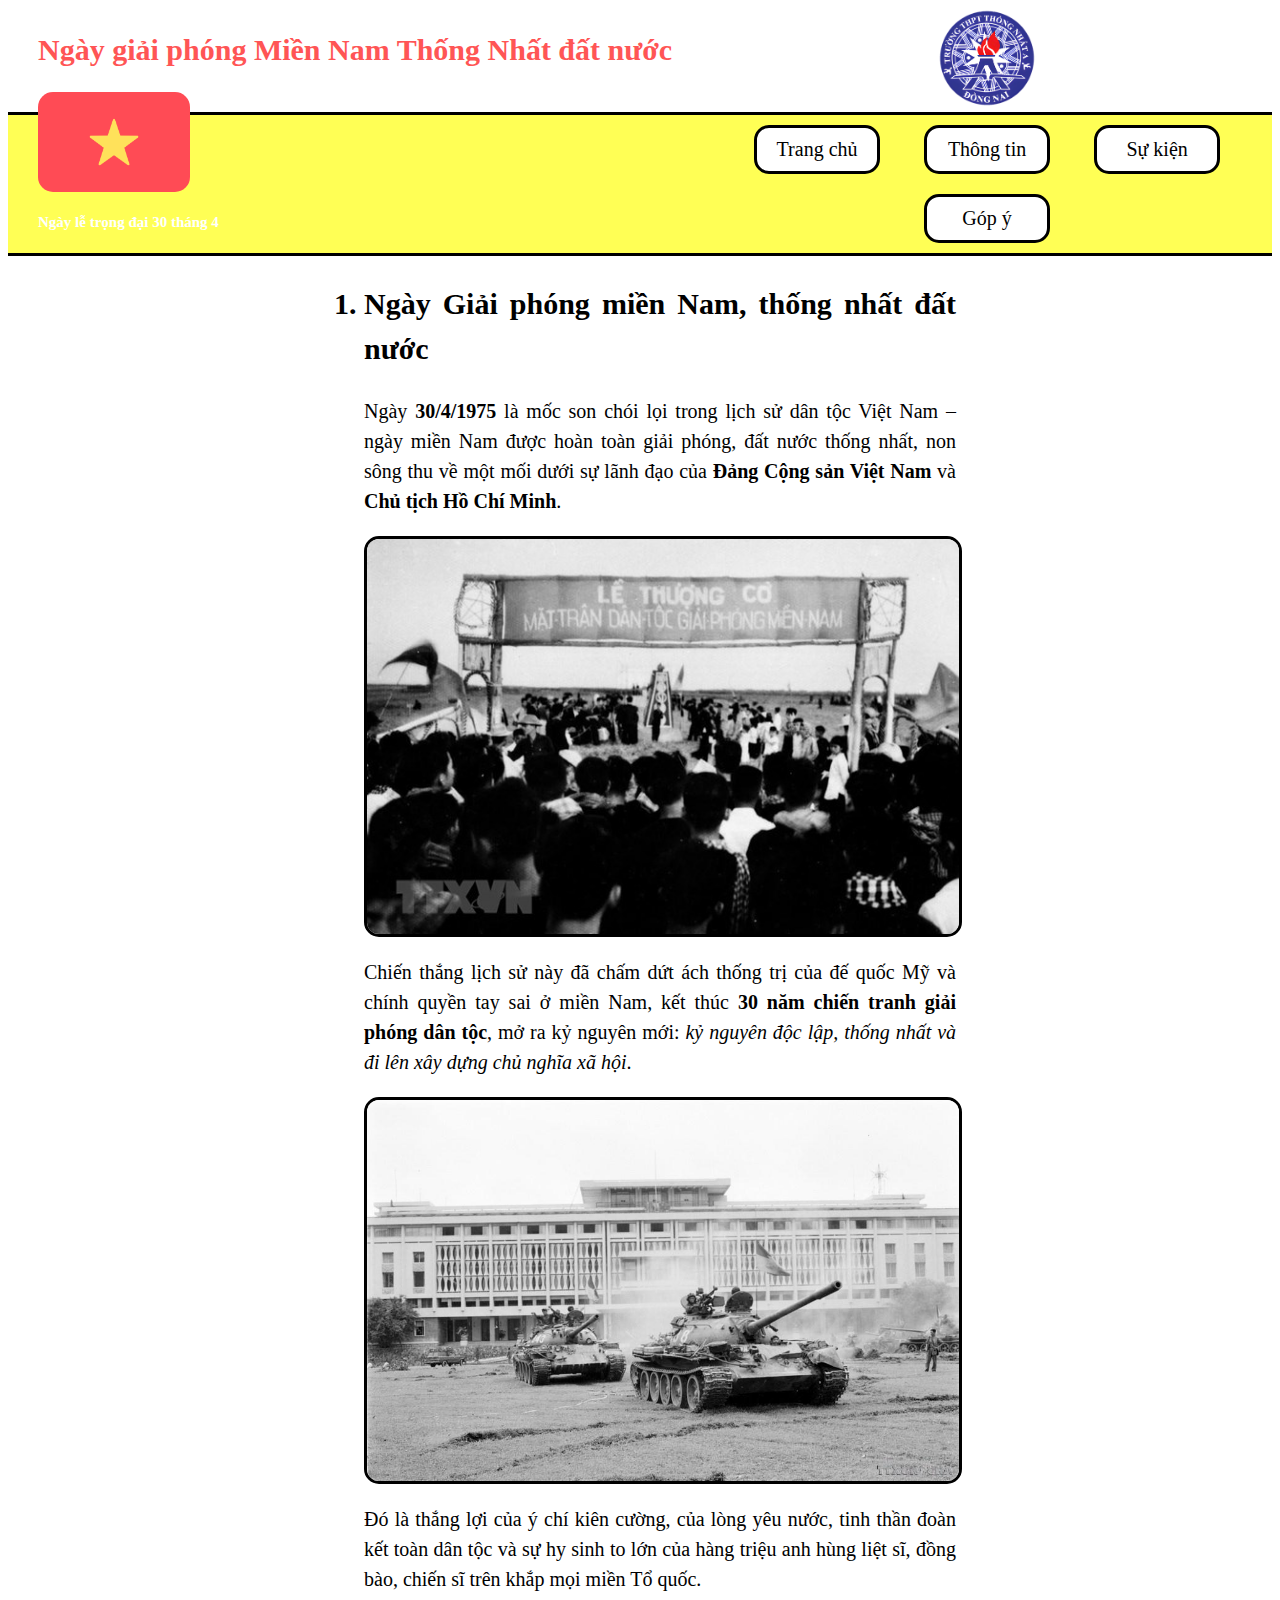
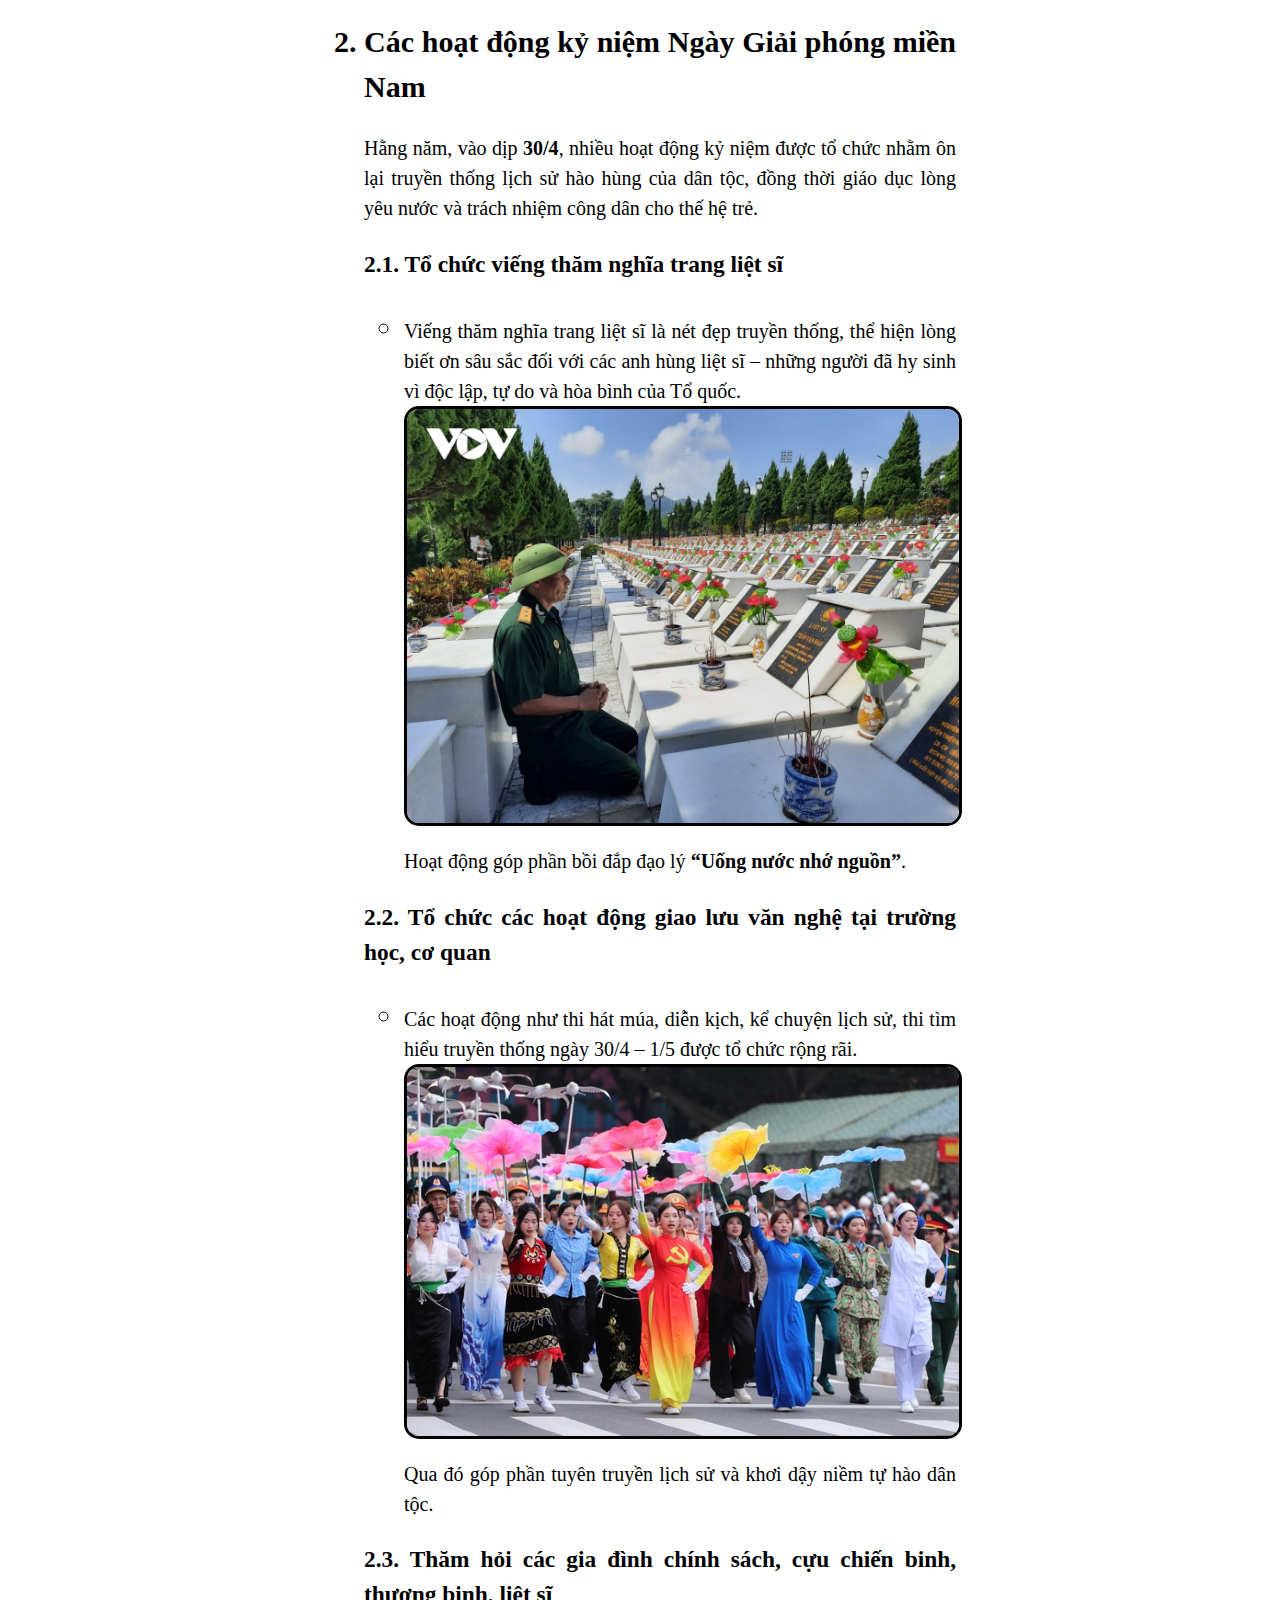
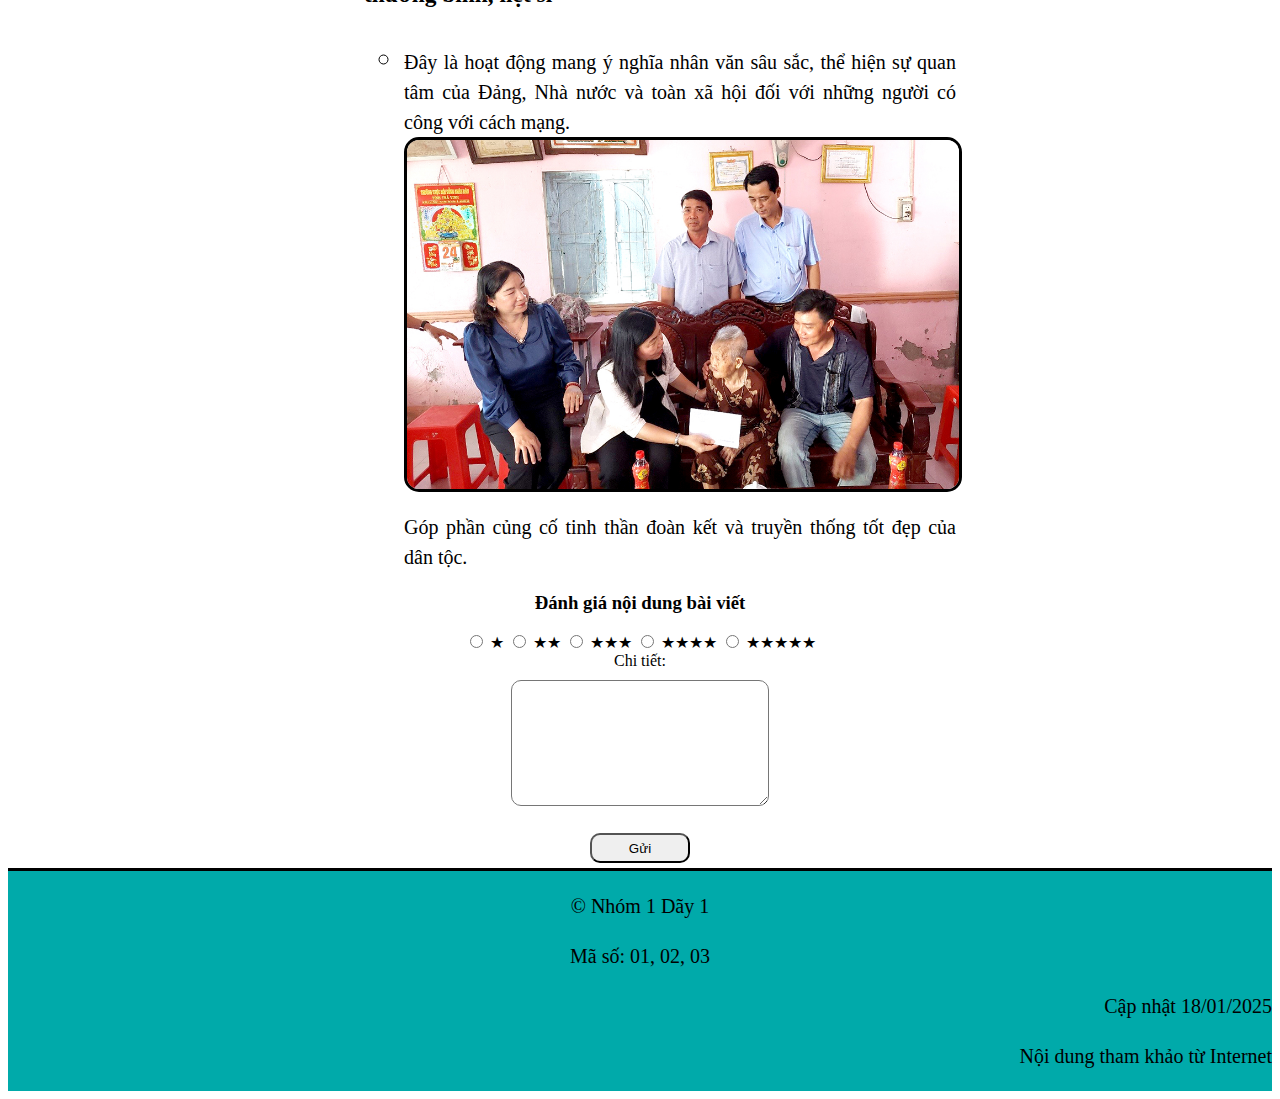
<file: index.html>
<!DOCTYPE html>
<html lang="en">

<head>
    <meta charset="UTF-8">
    <title>Dự án trang web</title>
    <style>
        .cont img {
            display: block;
            width: 100%;
            border-style: solid;
            border-radius: 15px;
        }

        .cont {
            width: 50%;
            display: block;
            margin: auto;
            /*Căn giữa (chúng em tìm hiểu kiến thức ngoài)*/
            text-align: justify;
        }

        p,
        li {
            line-height: 1.5;
            font-size: 20px;
        }

        li::marker {
            font-size: 30px;
            font-weight: bold;
        }
    </style>
    <link rel="stylesheet" href="style.css">
</head>

<body>
    <div class="header">
        <img src="src/logotna.png" class="logo" height="100px">
        <div class="wrap">
        <h2>Ngày giải phóng Miền Nam Thống Nhất đất nước</h2>
        <img src="src/vietnam.png" style="height: 100px;">
        <strong>
            <p>Ngày lễ trọng đại 30 tháng 4</p>
        </strong></div>
    </div>
    <div class="nav">
        <a href="index.html">Trang chủ</a>
        <a href="thongtin.html">Thông tin</a>
        <a href="baiviet.html">Sự kiện</a>
        <a href="gopy.html">Góp ý</a>
    </div>
    <div class="cont">
        <ol>
            <li>
                <h2>Ngày Giải phóng miền Nam, thống nhất đất nước</h2>
                <p>
                    Ngày <strong>30/4/1975</strong> là mốc son chói lọi trong lịch sử dân tộc Việt Nam –
                    ngày miền Nam được hoàn toàn giải phóng, đất nước thống nhất, non sông thu về một mối
                    dưới sự lãnh đạo của <strong>Đảng Cộng sản Việt Nam</strong> và
                    <strong>Chủ tịch Hồ Chí Minh</strong>.
                </p>
                <img src="src/mattran.jpg" alt="Thành lập Mặt trận Giải phóng Miền Nam">
                <p>
                    Chiến thắng lịch sử này đã chấm dứt ách thống trị của đế quốc Mỹ và chính quyền tay sai
                    ở miền Nam, kết thúc <strong>30 năm chiến tranh giải phóng dân tộc</strong>, mở ra
                    kỷ nguyên mới: <em>kỷ nguyên độc lập, thống nhất và đi lên xây dựng chủ nghĩa xã hội</em>.
                </p>
                <img src="src/dinhdoclap.jpg" alt="Xe tăng tiến vào dinh Độc Lập">
                <p>
                    Đó là thắng lợi của ý chí kiên cường, của lòng yêu nước, tinh thần đoàn kết toàn dân tộc
                    và sự hy sinh to lớn của hàng triệu anh hùng liệt sĩ, đồng bào, chiến sĩ trên khắp mọi
                    miền Tổ quốc.
                </p>
            </li>

            <li>
                <h2>Các hoạt động kỷ niệm Ngày Giải phóng miền Nam</h2>

                <p>
                    Hằng năm, vào dịp <strong>30/4</strong>, nhiều hoạt động kỷ niệm được tổ chức nhằm ôn lại
                    truyền thống lịch sử hào hùng của dân tộc, đồng thời giáo dục lòng yêu nước và trách
                    nhiệm công dân cho thế hệ trẻ.
                </p>

                <h3>2.1. Tổ chức viếng thăm nghĩa trang liệt sĩ</h3>
                <ul>
                    <li>
                        Viếng thăm nghĩa trang liệt sĩ là nét đẹp truyền thống, thể hiện lòng biết ơn sâu sắc
                        đối với các anh hùng liệt sĩ – những người đã hy sinh vì độc lập, tự do và hòa bình
                        của Tổ quốc.
                    </li>
                    <img src="src/nghiatranglietsi.webp" alt="Thăm viếng nghĩa trang liệt sĩ">
                    <p>
                        Hoạt động góp phần bồi đắp đạo lý
                        <strong>“Uống nước nhớ nguồn”</strong>.
                    </p>
                </ul>

                <h3>2.2. Tổ chức các hoạt động giao lưu văn nghệ tại trường học, cơ quan</h3>
                <ul>
                    <li>
                        Các hoạt động như thi hát múa, diễn kịch, kể chuyện lịch sử, thi tìm hiểu truyền thống
                        ngày 30/4 – 1/5 được tổ chức rộng rãi.
                    </li>
                    <img src="src/vannghe.webp" alt="Văn nghệ trong lễ kỉ niệm 50 năm">
                    <p>
                        Qua đó góp phần tuyên truyền lịch sử và khơi dậy niềm tự hào dân tộc.
                    </p>
                </ul>

                <h3>2.3. Thăm hỏi các gia đình chính sách, cựu chiến binh, thương binh, liệt sĩ</h3>
                <ul>
                    <li>
                        Đây là hoạt động mang ý nghĩa nhân văn sâu sắc, thể hiện sự quan tâm của Đảng,
                        Nhà nước và toàn xã hội đối với những người có công với cách mạng.
                    </li>
                    <img src="src/thamgiadinh.jpg" alt="Thăm bà mẹ Việt Nam anh hùng">
                    <p>
                        Góp phần củng cố tinh thần đoàn kết và truyền thống tốt đẹp của dân tộc.
                    </p>
                </ul>
            </li>
        </ol>
        <form action="phanhoi.html"  class="star">
            <h3>Đánh giá nội dung bài viết</h3>
            <label>
                <input type="radio" name="star" value="1"> ★
            </label>
            <label>
                <input type="radio" name="star" value="2"> ★★
            </label>
            <label>
                <input type="radio" name="star" value="3"> ★★★
            </label>
            <label>
                <input type="radio" name="star" value="4"> ★★★★
            </label>
            <label>
                <input type="radio" name="star" value="5"> ★★★★★
            </label><br>
            <label>Chi tiết: <br><textarea></textarea></label>
            <br><br>
            <input type="submit" class="submit" value="Gửi">
        </form>
    </div>
    <div class="footer">
            <p>© Nhóm 1 Dãy 1</p>
            <p>Mã số: 01, 02, 03</p>
            <p style="text-align: right;">Cập nhật 18/01/2025</p>
            <p style="text-align: right;">Nội dung tham khảo từ Internet</p>
    </div>
</body>

</html>
</file>
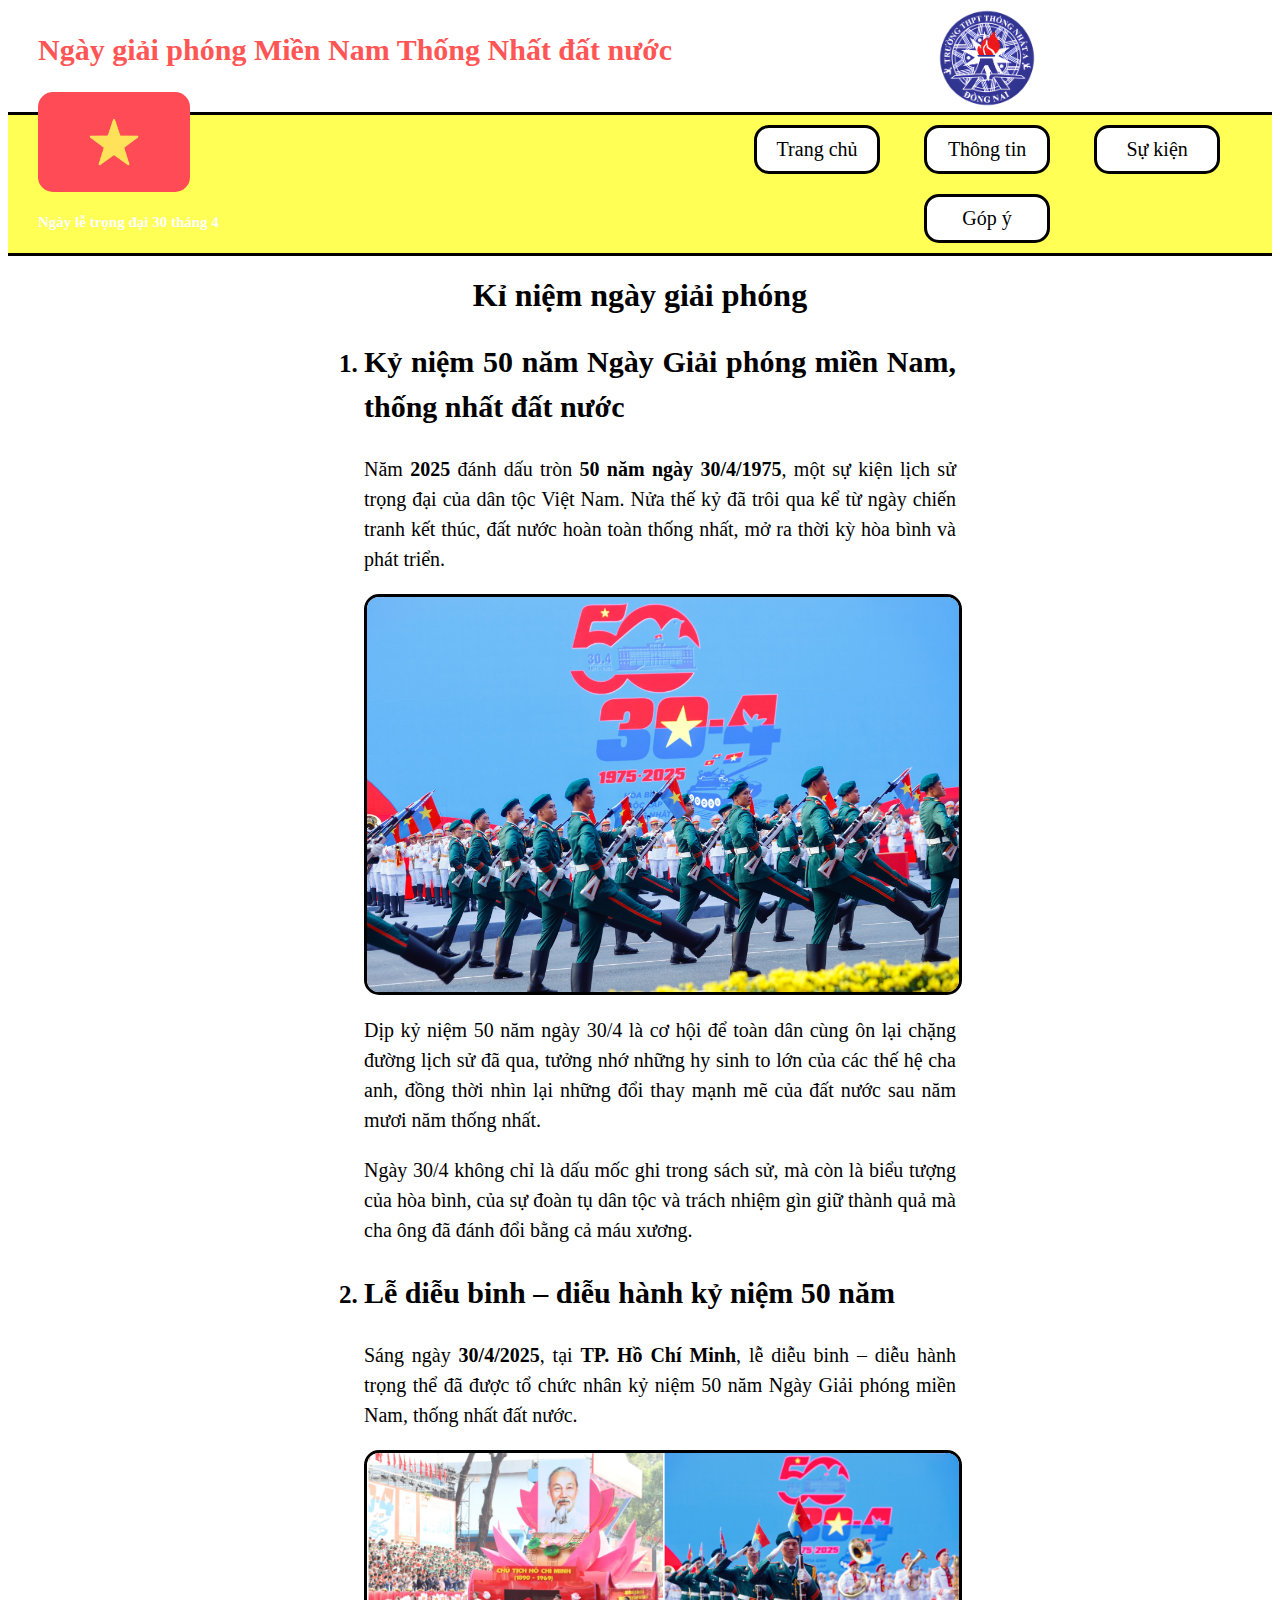
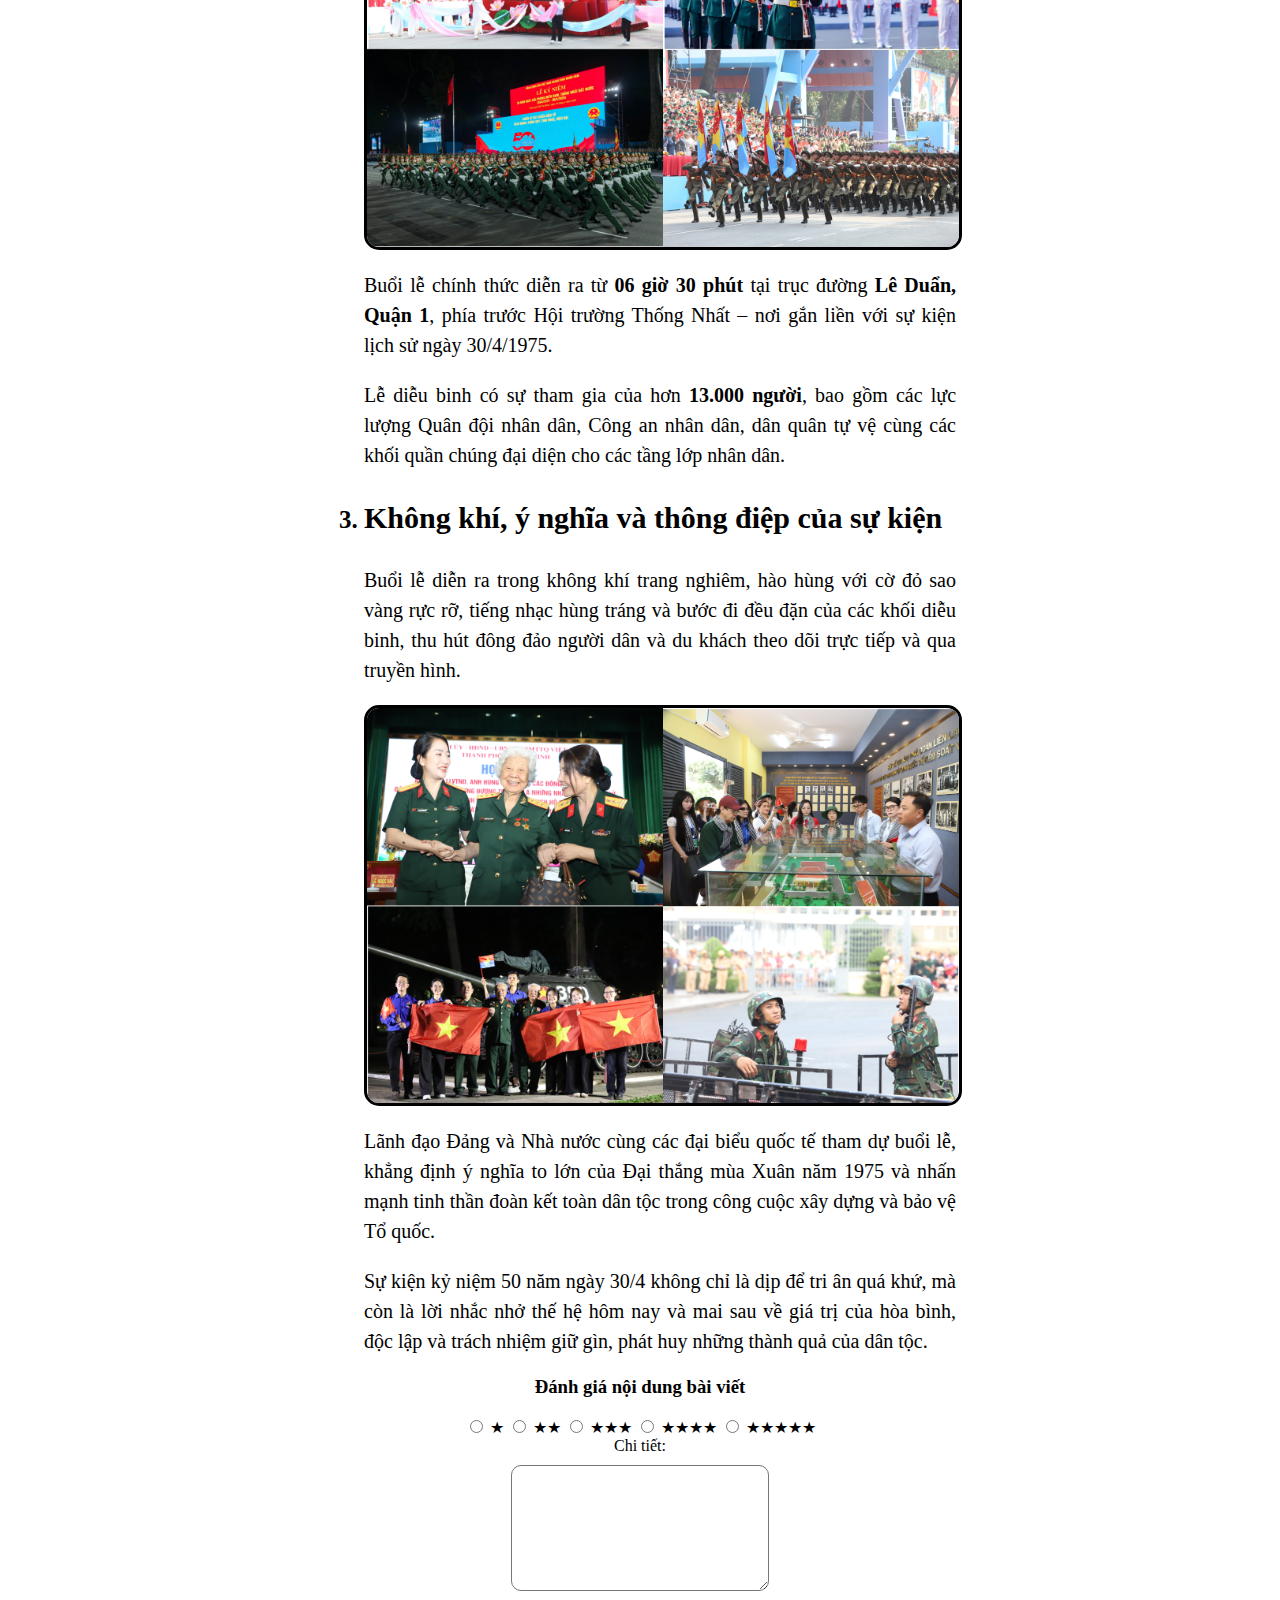
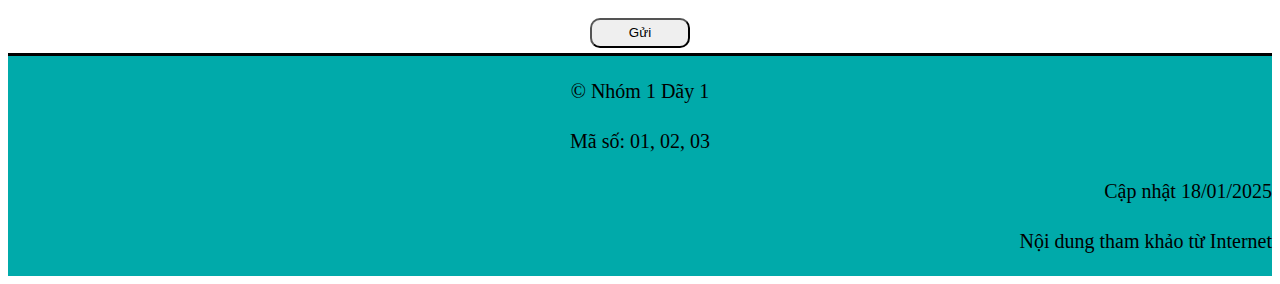
<file: baiviet.html>
<!DOCTYPE html>
<html lang="en">

<head>
    <meta charset="UTF-8">
    <title>Dự án trang web</title>
    <style>
        p,
        li {
            line-height: 1.5;
            font-size: 20px;
        }

        .cont img {
            display: block;
            width: 100%;
            border-style: solid;
            border-radius: 15px;
        }

        h1 {
            text-align: center;
        }

        li::marker {
            font-size: 25px;
            font-weight: bold;
        }

        .cont h2 {
            text-align: justify;
        }
    </style>
    <link rel="stylesheet" href="style.css">
</head>

<body>
    <div class="header">
        <img src="src/logotna.png" class="logo" height="100px">
        <div class="wrap">
        <h2>Ngày giải phóng Miền Nam Thống Nhất đất nước</h2>
        <img src="src/vietnam.png" style="height: 100px;">
        <strong>
            <p>Ngày lễ trọng đại 30 tháng 4</p>
        </strong></div>
    </div>
    <div class="nav">
        <a href="index.html">Trang chủ</a>
        <a href="thongtin.html">Thông tin</a>
        <a href="baiviet.html">Sự kiện</a>
        <a href="gopy.html">Góp ý</a>
    </div>
    <div class="cont">
        <h1>Kỉ niệm ngày giải phóng</h1>
        <ol>
            <li>
                <h2>Kỷ niệm 50 năm Ngày Giải phóng miền Nam, thống nhất đất nước</h2>

                <p>
                    Năm <strong>2025</strong> đánh dấu tròn <strong>50 năm ngày 30/4/1975</strong>,
                    một sự kiện lịch sử trọng đại của dân tộc Việt Nam. Nửa thế kỷ đã trôi qua kể từ ngày
                    chiến tranh kết thúc, đất nước hoàn toàn thống nhất, mở ra thời kỳ hòa bình và phát triển.
                </p>

                <img src="src/304-2025.jpg" alt="Kỷ niệm 50 năm ngày 30/4">

                <p>
                    Dịp kỷ niệm 50 năm ngày 30/4 là cơ hội để toàn dân cùng ôn lại chặng đường lịch sử đã qua,
                    tưởng nhớ những hy sinh to lớn của các thế hệ cha anh, đồng thời nhìn lại những đổi thay
                    mạnh mẽ của đất nước sau năm mươi năm thống nhất.
                </p>

                <p>
                    Ngày 30/4 không chỉ là dấu mốc ghi trong sách sử, mà còn là biểu tượng của hòa bình,
                    của sự đoàn tụ dân tộc và trách nhiệm gìn giữ thành quả mà cha ông đã đánh đổi
                    bằng cả máu xương.
                </p>
            </li>

            <li>
                <h2>Lễ diễu binh – diễu hành kỷ niệm 50 năm</h2>

                <p>
                    Sáng ngày <strong>30/4/2025</strong>, tại <strong>TP. Hồ Chí Minh</strong>,
                    lễ diễu binh – diễu hành trọng thể đã được tổ chức nhân kỷ niệm
                    50 năm Ngày Giải phóng miền Nam, thống nhất đất nước.
                </p>

                <img src="src/dieubinh2025.png" alt="Lễ diễu binh 30/4/2025">

                <p>
                    Buổi lễ chính thức diễn ra từ <strong>06 giờ 30 phút</strong> tại trục đường
                    <strong>Lê Duẩn, Quận 1</strong>, phía trước Hội trường Thống Nhất – nơi gắn liền
                    với sự kiện lịch sử ngày 30/4/1975.
                </p>

                <p>
                    Lễ diễu binh có sự tham gia của hơn <strong>13.000 người</strong>, bao gồm các lực lượng
                    Quân đội nhân dân, Công an nhân dân, dân quân tự vệ cùng các khối quần chúng đại diện
                    cho các tầng lớp nhân dân.
                </p>
            </li>

            <li>
                <h2>Không khí, ý nghĩa và thông điệp của sự kiện</h2>

                <p>
                    Buổi lễ diễn ra trong không khí trang nghiêm, hào hùng với cờ đỏ sao vàng rực rỡ,
                    tiếng nhạc hùng tráng và bước đi đều đặn của các khối diễu binh,
                    thu hút đông đảo người dân và du khách theo dõi trực tiếp và qua truyền hình.
                </p>

                <img src="src/kiniem.png" alt="Không khí lễ kỷ niệm 30/4">

                <p>
                    Lãnh đạo Đảng và Nhà nước cùng các đại biểu quốc tế tham dự buổi lễ,
                    khẳng định ý nghĩa to lớn của Đại thắng mùa Xuân năm 1975 và nhấn mạnh
                    tinh thần đoàn kết toàn dân tộc trong công cuộc xây dựng và bảo vệ Tổ quốc.
                </p>

                <p>
                    Sự kiện kỷ niệm 50 năm ngày 30/4 không chỉ là dịp để tri ân quá khứ,
                    mà còn là lời nhắc nhở thế hệ hôm nay và mai sau về giá trị của hòa bình,
                    độc lập và trách nhiệm giữ gìn, phát huy những thành quả của dân tộc.
                </p>
            </li>
        </ol>
        <form action="phanhoi.html" class="star">
            <h3>Đánh giá nội dung bài viết</h3>
            <label>
                <input type="radio" name="star" value="1"> ★
            </label>
            <label>
                <input type="radio" name="star" value="2"> ★★
            </label>
            <label>
                <input type="radio" name="star" value="3"> ★★★
            </label>
            <label>
                <input type="radio" name="star" value="4"> ★★★★
            </label>
            <label>
                <input type="radio" name="star" value="5"> ★★★★★
            </label><br>
            <label>Chi tiết: <br><textarea></textarea></label>
            <br><br>
            <input type="submit" class="submit" value="Gửi">
        </form>
    </div>
    <div class="footer">
            <p>© Nhóm 1 Dãy 1</p>
            <p>Mã số: 01, 02, 03</p>
            <p style="text-align: right;">Cập nhật 18/01/2025</p>
            <p style="text-align: right;">Nội dung tham khảo từ Internet</p>
    </div>
</body>

</html>
</file>
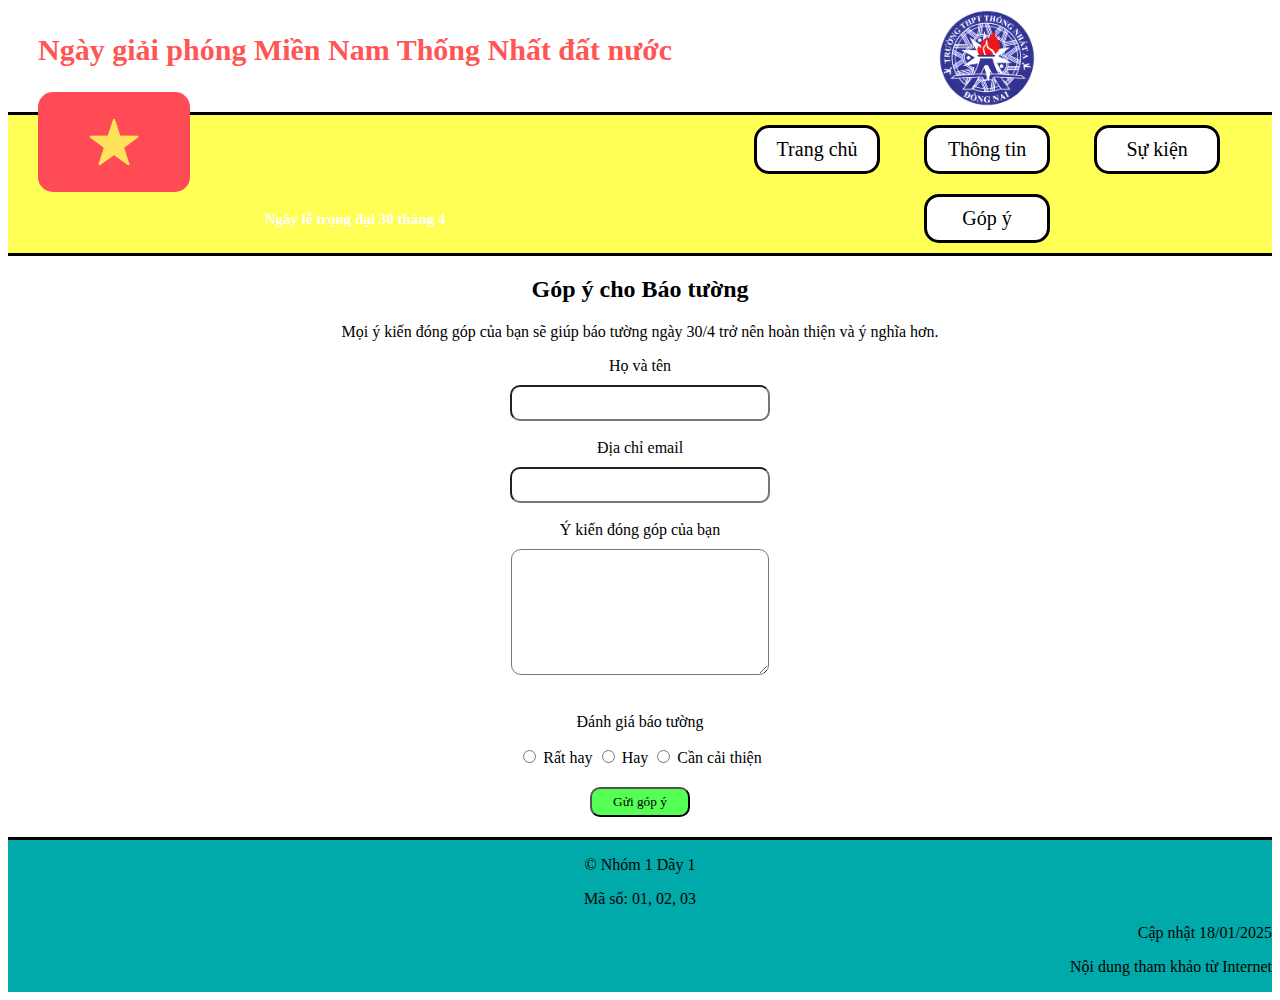
<file: gopy.html>
<!DOCTYPE html>
<html lang="en">

<head>
    <meta charset="UTF-8">
    <title>Dự án trang web</title>
    <style>
        h2 {
            text-align: center;
        }

        label {
            text-align: center;
            display: block;
        }

        p {
            text-align: center;
        }

        input {
            font-family: Cambria;
            text-align: center;
            border-radius: 10px;
        }

        .danhgia {
            text-align: center;
        }

        .radio {
            display: inline;
            margin: 6px auto;
        }

        .txt {
            width: 40%;
            height: 30px;
            margin-top: 10px;
        }

        textarea {
            width: 40%;
            height: 120px;
            margin-top: 10px;
            border-radius: 10px;
        }

        .nutsubmit {
            display: block;
            margin: 20px auto;
            width: 100px;
            height: 30px;
            background-color: #55ff55;
        }
    </style>
    <link rel="stylesheet" href="style.css">
</head>

<body>
    <div class="header">
        <img src="src/logotna.png" class="logo" height="100px">
        <div class="wrap">
        <h2>Ngày giải phóng Miền Nam Thống Nhất đất nước</h2>
        <img src="src/vietnam.png" style="height: 100px;">
        <strong>
            <p>Ngày lễ trọng đại 30 tháng 4</p>
        </strong></div>
    </div>
    <div class="nav">
        <a href="index.html">Trang chủ</a>
        <a href="thongtin.html">Thông tin</a>
        <a href="baiviet.html">Sự kiện</a>
        <a href="gopy.html">Góp ý</a>
    </div>
    <div class="cont">
        <form action="phanhoi.html">
            <h2>Góp ý cho Báo tường</h2>
            <p>
                Mọi ý kiến đóng góp của bạn sẽ giúp báo tường ngày 30/4
                trở nên hoàn thiện và ý nghĩa hơn.
            </p>
            <label>Họ và tên<br><input type="text" name="txtten" class="txt"></label><br>
            <label>Địa chỉ email<br><input type="text" name="txtemail" class="txt"></label><br>
            <label>Ý kiến đóng góp của bạn<br><textarea name="txtgopy"></textarea></label><br>
            <div class="danhgia">
                <p>Đánh giá báo tường</p>
                <label class="radio">
                    <input type="radio" name="rate"> Rất hay
                </label>
                <label class="radio">
                    <input type="radio" name="rate"> Hay
                </label>
                <label class="radio">
                    <input type="radio" name="rate"> Cần cải thiện
                </label>
            </div>
            <input type="submit" value="Gửi góp ý" class="nutsubmit">
        </form>
    </div>
    <div class="footer">
            <p>© Nhóm 1 Dãy 1</p>
            <p>Mã số: 01, 02, 03</p>
            <p style="text-align: right;">Cập nhật 18/01/2025</p>
            <p style="text-align: right;">Nội dung tham khảo từ Internet</p>
    </div>
</body>

</html>
</file>
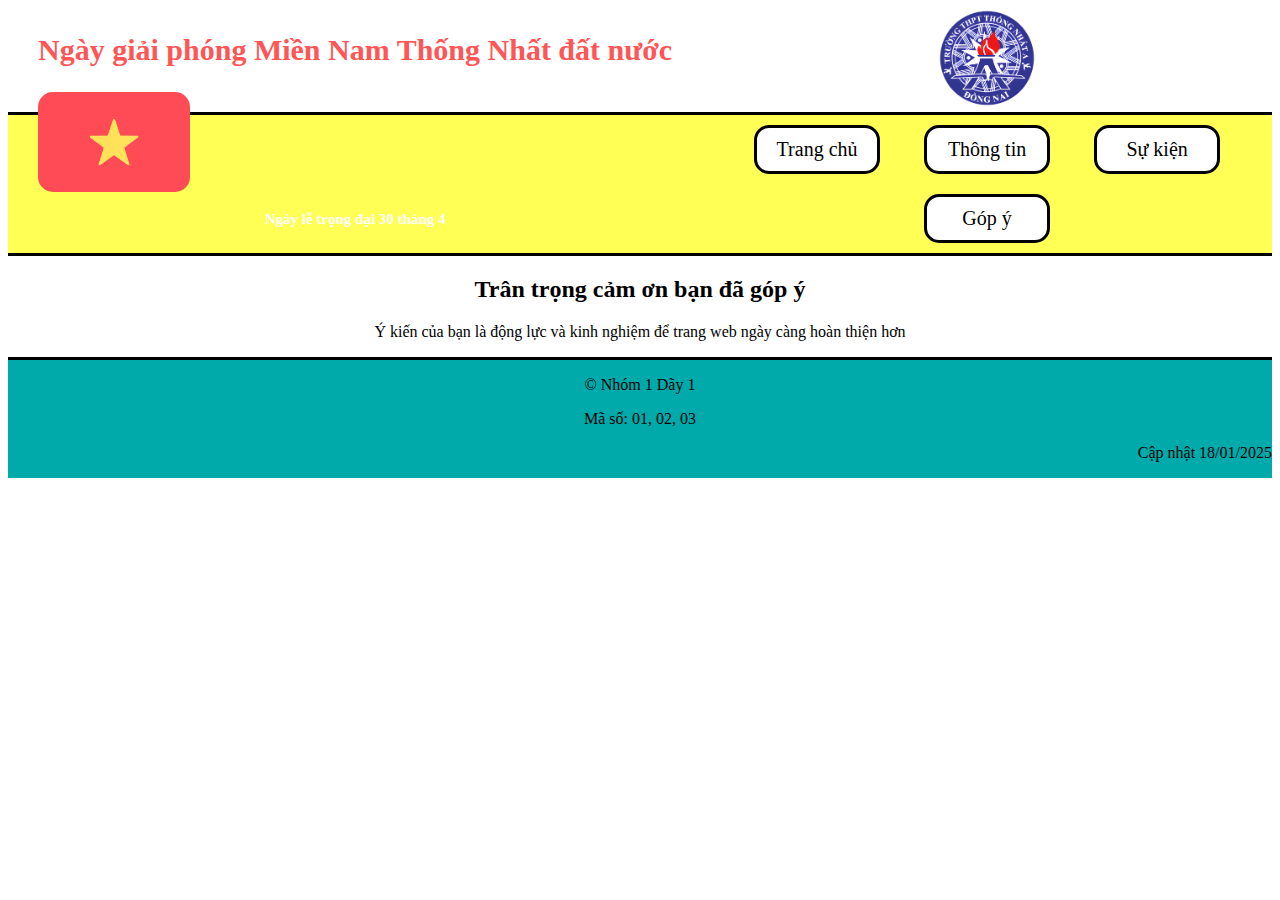
<file: phanhoi.html>
<!DOCTYPE html>
<html lang="en">

<head>
    <meta charset="UTF-8">
    <title>Dự án trang web</title>
    <style>
        h2 {
            text-align: center;
        }

        label {
            text-align: center;
            display: block;
        }

        p {
            text-align: center;
        }

        input {
            font-family: Cambria;
            text-align: center;
            border-radius: 10px;
        }

        .danhgia {
            text-align: center;
        }

        .radio {
            display: inline;
            margin: 6px auto;
        }

        .txt {
            width: 40%;
            height: 30px;
            margin-top: 10px;
        }

        textarea {
            width: 40%;
            height: 120px;
            margin-top: 10px;
            border-radius: 10px;
        }

        .nutsubmit {
            display: block;
            margin: 20px auto;
            width: 100px;
            height: 30px;
            background-color: #55ff55;
        }
    </style>
    <link rel="stylesheet" href="style.css">
</head>

<body>
    <div class="header">
        <img src="src/logotna.png" class="logo" height="100px">
        <div class="wrap">
        <h2>Ngày giải phóng Miền Nam Thống Nhất đất nước</h2>
        <img src="src/vietnam.png" style="height: 100px;">
        <strong>
            <p>Ngày lễ trọng đại 30 tháng 4</p>
        </strong></div>
    </div>
    <div class="nav">
        <a href="index.html">Trang chủ</a>
        <a href="thongtin.html">Thông tin</a>
        <a href="baiviet.html">Sự kiện</a>
        <a href="gopy.html">Góp ý</a>
    </div>
    <div class="cont">
            <h2>Trân trọng cảm ơn bạn đã góp ý</h2>
            <p>Ý kiến của bạn là động lực và kinh nghiệm để trang web ngày càng hoàn thiện hơn</p>
            
    </div>
    <div class="footer">
            <p>© Nhóm 1 Dãy 1</p>
            <p>Mã số: 01, 02, 03</p>
            <p style="text-align: right;">Cập nhật 18/01/2025</p>
    </div>
</body>

</html>
</file>
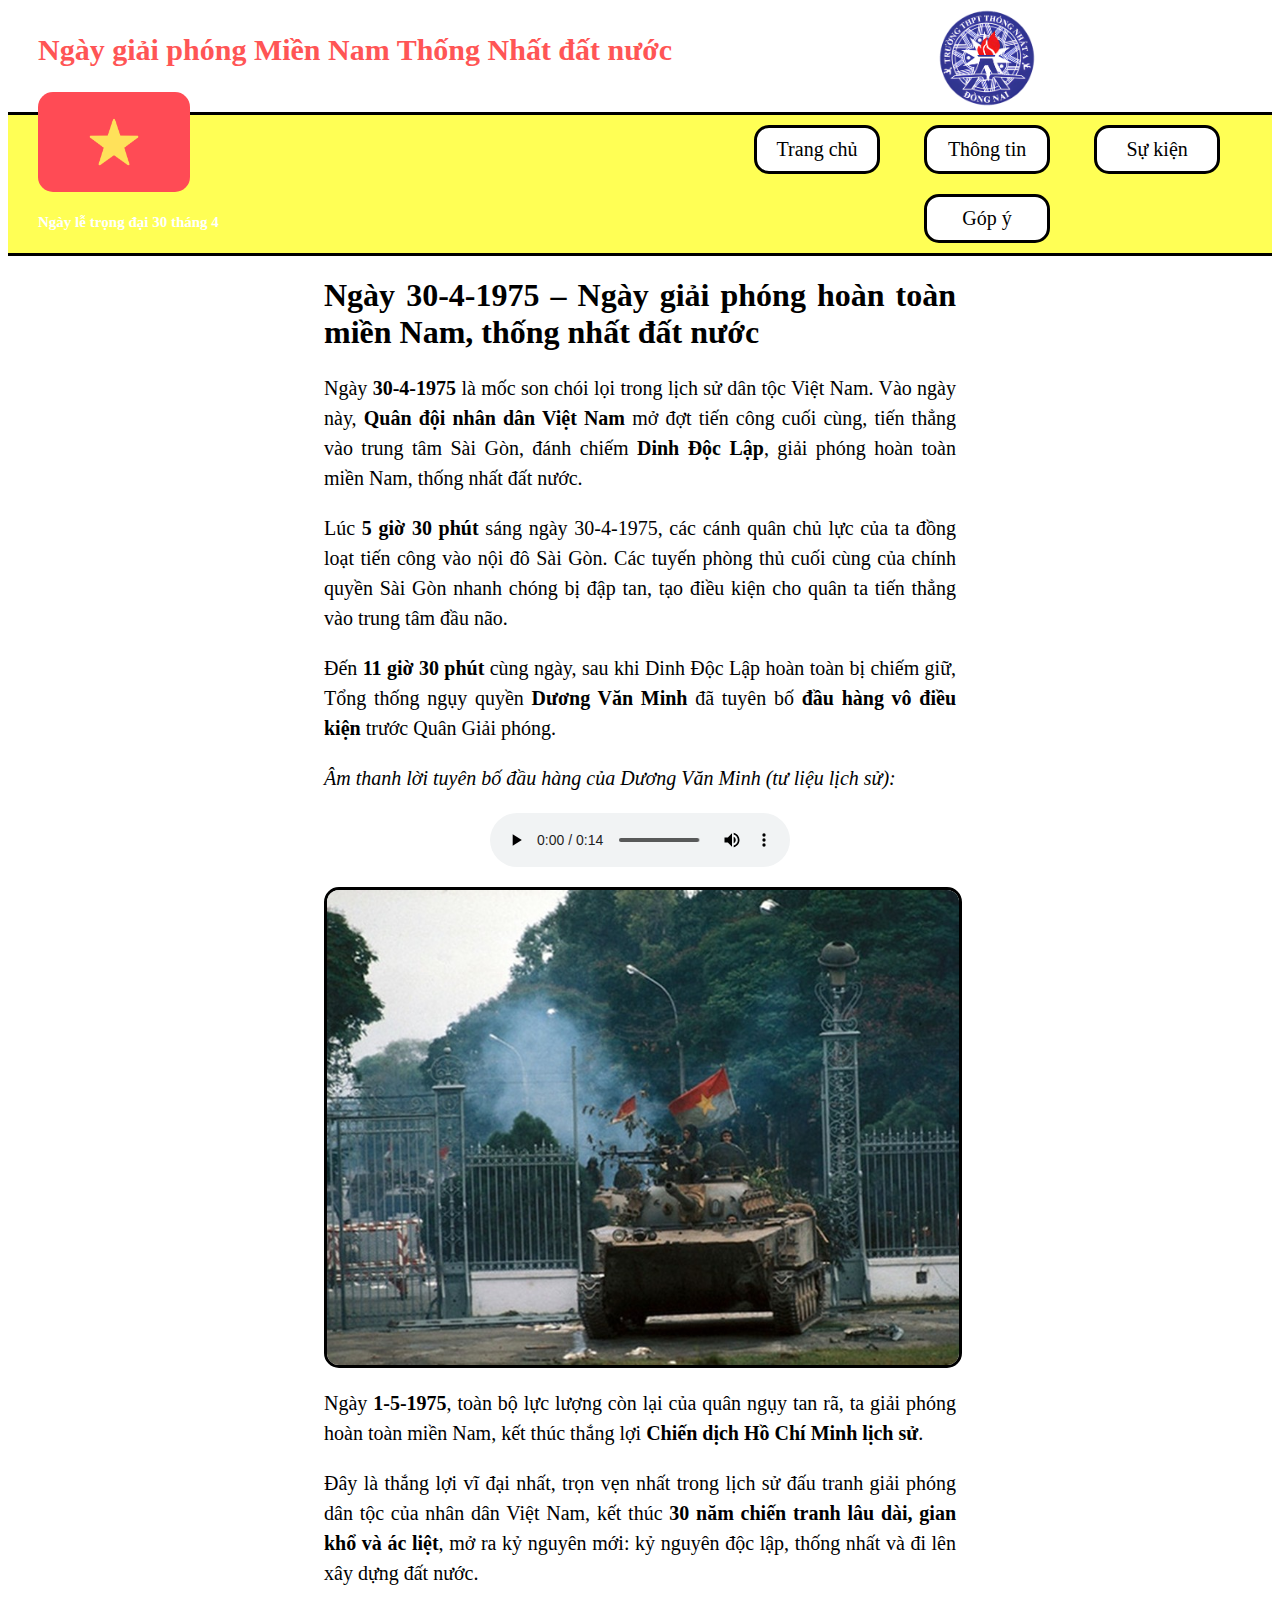
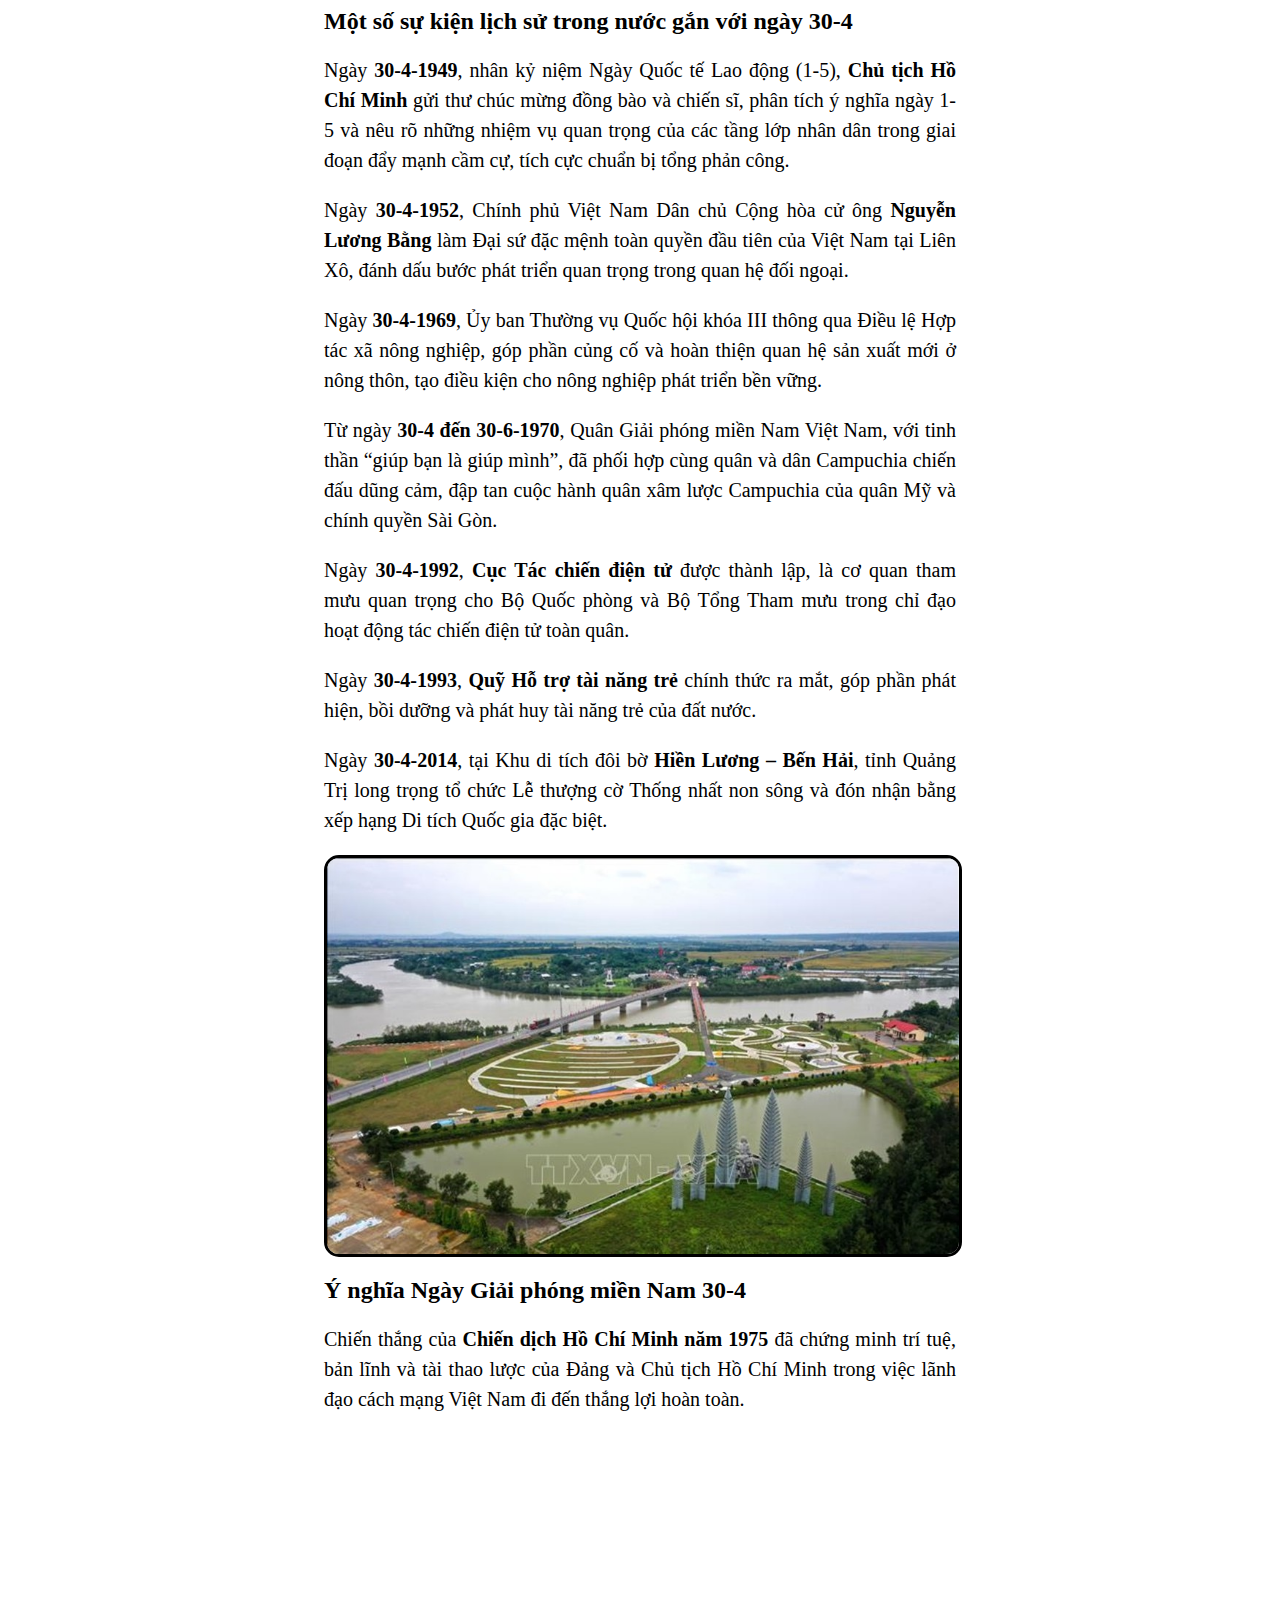
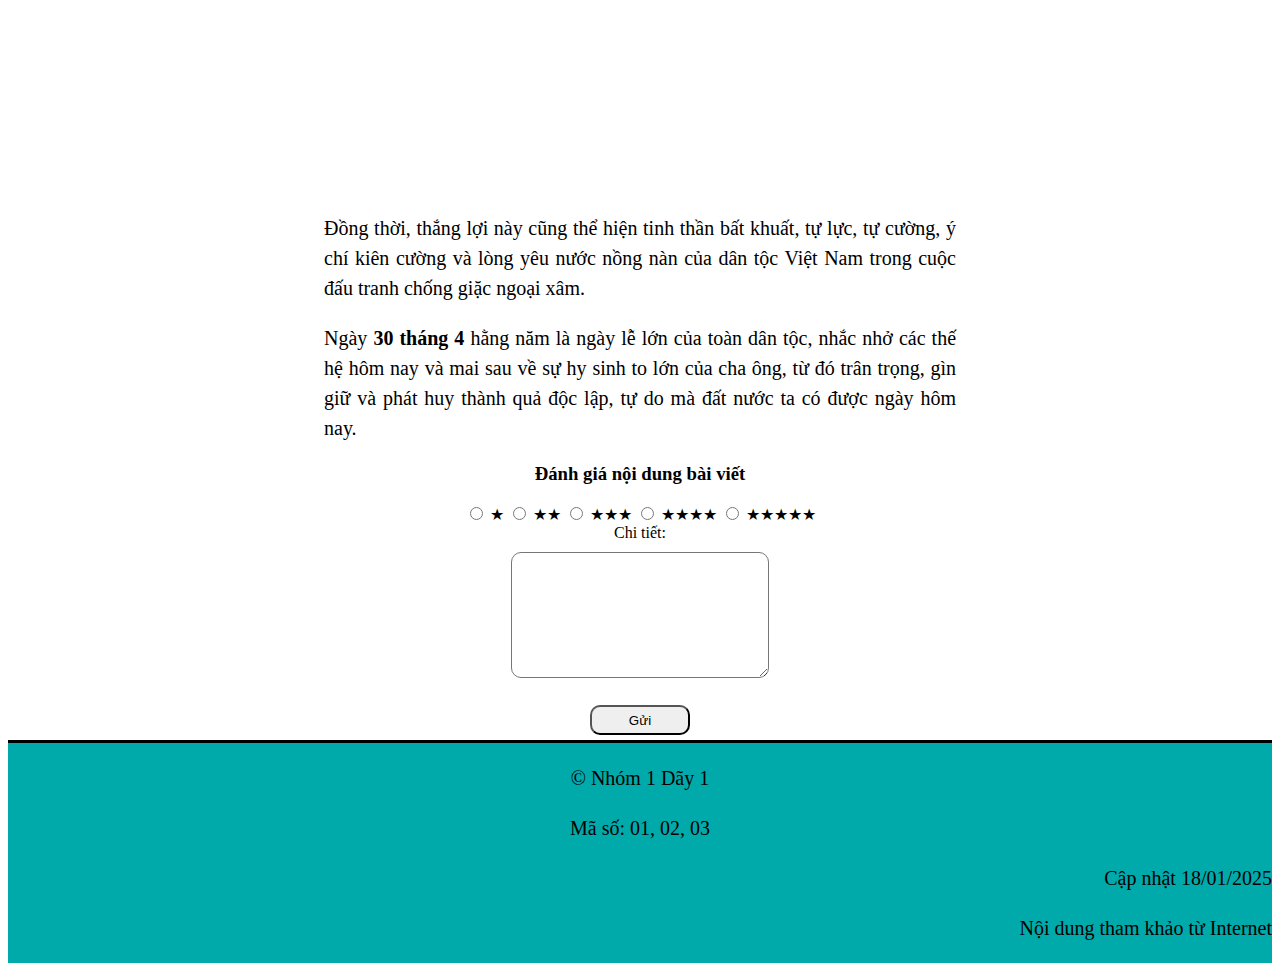
<file: thongtin.html>
<!DOCTYPE html>
<html lang="en">

<head>
    <meta charset="UTF-8">
    <title>Dự án trang web</title>
    <style>
        .cont img {
            display: block;
            width: 100%;
            border-style: solid;
            border-radius: 15px;
        }

        .cont {
            width: 50%;
            display: block;
            margin: auto;
            /*Căn giữa (chúng em tìm hiểu kiến thức ngoài)*/
            text-align: justify;
        }

        p {
            line-height: 1.5;
            font-size: 20px;
        }

        audio {
            display: block;
            margin: 20px auto;
        }

        iframe {
            aspect-ratio: 16 / 9;
            border-radius: 15px;
        }
    </style>
    <link rel="stylesheet" href="style.css">
</head>

<body>
    <div class="header">
        <img src="src/logotna.png" class="logo" height="100px">
        <div class="wrap">
        <h2>Ngày giải phóng Miền Nam Thống Nhất đất nước</h2>
        <img src="src/vietnam.png" style="height: 100px;">
        <strong>
            <p>Ngày lễ trọng đại 30 tháng 4</p>
        </strong></div>
    </div>
    <div class="nav">
        <a href="index.html">Trang chủ</a>
        <a href="thongtin.html">Thông tin</a>
        <a href="baiviet.html">Sự kiện</a>
        <a href="gopy.html">Góp ý</a>
    </div>
    <div class="cont">
        <h1>Ngày 30-4-1975 – Ngày giải phóng hoàn toàn miền Nam, thống nhất đất nước</h1>

        <p>
            Ngày <strong>30-4-1975</strong> là mốc son chói lọi trong lịch sử dân tộc Việt Nam.
            Vào ngày này, <strong>Quân đội nhân dân Việt Nam</strong> mở đợt tiến công cuối cùng,
            tiến thẳng vào trung tâm Sài Gòn, đánh chiếm <strong>Dinh Độc Lập</strong>,
            giải phóng hoàn toàn miền Nam, thống nhất đất nước.
        </p>

        <p>
            Lúc <strong>5 giờ 30 phút</strong> sáng ngày 30-4-1975, các cánh quân chủ lực của ta
            đồng loạt tiến công vào nội đô Sài Gòn. Các tuyến phòng thủ cuối cùng của chính quyền
            Sài Gòn nhanh chóng bị đập tan, tạo điều kiện cho quân ta tiến thẳng vào trung tâm đầu não.
        </p>

        <p>
            Đến <strong>11 giờ 30 phút</strong> cùng ngày, sau khi Dinh Độc Lập hoàn toàn bị chiếm giữ,
            Tổng thống ngụy quyền <strong>Dương Văn Minh</strong> đã tuyên bố
            <strong>đầu hàng vô điều kiện</strong> trước Quân Giải phóng.
        </p>

        <p><em>Âm thanh lời tuyên bố đầu hàng của Dương Văn Minh (tư liệu lịch sử):</em></p>

        <audio controls>
            <source src="src/duongvanminh.mp3" type="audio/mpeg">
            Trình duyệt của bạn không hỗ trợ phát âm thanh.
        </audio>

        <img src="src/t39.jpg" alt="Xe tăng Quân Giải phóng tiến vào Dinh Độc Lập">

        <p>
            Ngày <strong>1-5-1975</strong>, toàn bộ lực lượng còn lại của quân ngụy tan rã,
            ta giải phóng hoàn toàn miền Nam, kết thúc thắng lợi
            <strong>Chiến dịch Hồ Chí Minh lịch sử</strong>.
        </p>

        <p>
            Đây là thắng lợi vĩ đại nhất, trọn vẹn nhất trong lịch sử đấu tranh giải phóng dân tộc
            của nhân dân Việt Nam, kết thúc <strong>30 năm chiến tranh lâu dài, gian khổ và ác liệt</strong>,
            mở ra kỷ nguyên mới: kỷ nguyên độc lập, thống nhất và đi lên xây dựng đất nước.
        </p>

        <h2>Một số sự kiện lịch sử trong nước gắn với ngày 30-4</h2>

        <p>
            Ngày <strong>30-4-1949</strong>, nhân kỷ niệm Ngày Quốc tế Lao động (1-5),
            <strong>Chủ tịch Hồ Chí Minh</strong> gửi thư chúc mừng đồng bào và chiến sĩ,
            phân tích ý nghĩa ngày 1-5 và nêu rõ những nhiệm vụ quan trọng của các tầng lớp nhân dân
            trong giai đoạn đẩy mạnh cầm cự, tích cực chuẩn bị tổng phản công.
        </p>

        <p>
            Ngày <strong>30-4-1952</strong>, Chính phủ Việt Nam Dân chủ Cộng hòa cử
            ông <strong>Nguyễn Lương Bằng</strong> làm Đại sứ đặc mệnh toàn quyền đầu tiên
            của Việt Nam tại Liên Xô, đánh dấu bước phát triển quan trọng trong quan hệ đối ngoại.
        </p>

        <p>
            Ngày <strong>30-4-1969</strong>, Ủy ban Thường vụ Quốc hội khóa III thông qua
            Điều lệ Hợp tác xã nông nghiệp, góp phần củng cố và hoàn thiện quan hệ sản xuất mới
            ở nông thôn, tạo điều kiện cho nông nghiệp phát triển bền vững.
        </p>

        <p>
            Từ ngày <strong>30-4 đến 30-6-1970</strong>, Quân Giải phóng miền Nam Việt Nam,
            với tinh thần “giúp bạn là giúp mình”, đã phối hợp cùng quân và dân Campuchia
            chiến đấu dũng cảm, đập tan cuộc hành quân xâm lược Campuchia của quân Mỹ
            và chính quyền Sài Gòn.
        </p>

        <p>
            Ngày <strong>30-4-1992</strong>, <strong>Cục Tác chiến điện tử</strong> được thành lập,
            là cơ quan tham mưu quan trọng cho Bộ Quốc phòng và Bộ Tổng Tham mưu
            trong chỉ đạo hoạt động tác chiến điện tử toàn quân.
        </p>

        <p>
            Ngày <strong>30-4-1993</strong>, <strong>Quỹ Hỗ trợ tài năng trẻ</strong> chính thức ra mắt,
            góp phần phát hiện, bồi dưỡng và phát huy tài năng trẻ của đất nước.
        </p>

        <p>
            Ngày <strong>30-4-2014</strong>, tại Khu di tích đôi bờ <strong>Hiền Lương – Bến Hải</strong>,
            tỉnh Quảng Trị long trọng tổ chức Lễ thượng cờ Thống nhất non sông và đón nhận
            bằng xếp hạng Di tích Quốc gia đặc biệt.
        </p>

        <img src="src/hienluongbenhai.jpg" alt="Di tích lịch sử Hiền Lương – Bến Hải">

        <h2>Ý nghĩa Ngày Giải phóng miền Nam 30-4</h2>

        <p>
            Chiến thắng của <strong>Chiến dịch Hồ Chí Minh năm 1975</strong> đã chứng minh
            trí tuệ, bản lĩnh và tài thao lược của Đảng và Chủ tịch Hồ Chí Minh
            trong việc lãnh đạo cách mạng Việt Nam đi đến thắng lợi hoàn toàn.
        </p>
        <iframe width="100%" height="60%" src="https://www.youtube.com/embed/nYHJ0ahv96s?si=nQZ7gYXpgcVnLnAQ"
            title="YouTube video player" frameborder="0"
            allow="accelerometer; autoplay; clipboard-write; encrypted-media; gyroscope; picture-in-picture; web-share"
            referrerpolicy="strict-origin-when-cross-origin" allowfullscreen></iframe>
        <p>
            Đồng thời, thắng lợi này cũng thể hiện tinh thần bất khuất, tự lực, tự cường,
            ý chí kiên cường và lòng yêu nước nồng nàn của dân tộc Việt Nam
            trong cuộc đấu tranh chống giặc ngoại xâm.
        </p>

        <p>
            Ngày <strong>30 tháng 4</strong> hằng năm là ngày lễ lớn của toàn dân tộc,
            nhắc nhở các thế hệ hôm nay và mai sau về sự hy sinh to lớn của cha ông,
            từ đó trân trọng, gìn giữ và phát huy thành quả độc lập, tự do
            mà đất nước ta có được ngày hôm nay.
        </p>
        <form action="phanhoi.html"  class="star">
            <h3>Đánh giá nội dung bài viết</h3>
            <label>
                <input type="radio" name="star" value="1"> ★
            </label>
            <label>
                <input type="radio" name="star" value="2"> ★★
            </label>
            <label>
                <input type="radio" name="star" value="3"> ★★★
            </label>
            <label>
                <input type="radio" name="star" value="4"> ★★★★
            </label>
            <label>
                <input type="radio" name="star" value="5"> ★★★★★
            </label><br>
            <label>Chi tiết: <br><textarea></textarea></label>
            <br><br>
            <input type="submit" class="submit" value="Gửi">
        </form>
    </div>
    <div class="footer">
            <p>© Nhóm 1 Dãy 1</p>
            <p>Mã số: 01, 02, 03</p>
            <p style="text-align: right;">Cập nhật 18/01/2025</p>
            <p style="text-align: right;">Nội dung tham khảo từ Internet</p>
    </div>
</body>

</html>
</file>
<file: style.css>
body {
    font-family: "Cambria";
}

.header,
.nav,
.footer {
    text-align: center;
}

.header h2 {
    font-size: 30px;
    color: #ff5555;
}

.header img {
    border-radius: 15px;
}

.header p {
    font-size: 25px;
    color: #5555ff;
}

.cont {
    width: 50%;
    display: block;
    margin: auto;
    /*Căn giữa (chúng em tìm hiểu kiến thức ngoài)*/
    text-align: justify;
}

.nav {
    border-top: solid;
    border-bottom: solid;
    background-color: #ffff55;
}

.nav a {
    width: 100px;
    font-size: 20px;
    text-decoration: none;
    /*Bỏ gạch chân cho hyperlink*/
    color: black;
    display: inline-grid;
    border-style: solid;
    border-radius: 15px;
    padding: 10px;
    margin: 10px 20px;
    background-color: white;
}

.footer {
    border-top: solid;
    background-color: #00AAAA;
    overflow: auto;
}

.wrap p {
    font-size: 15px;
    color: white;
}

.footer img,
.wrap {
    display: inline-block;
}

.footer img {
    width: 120px;
    float: right;
    vertical-align: middle;
    margin: 0px 30px;
}

.wrap {
    text-align: left;
    float: left;
    margin: 0px 30px;
}

.star {
    text-align: center;
}

.star textarea {
    width: 40%;
    height: 120px;
    margin-top: 10px;
    border-radius: 10px;
}

.submit {
    display: block;
    margin: 5px auto;
    width: 100px;
    height: 30px;
    border-radius: 10px;
}
</file>
